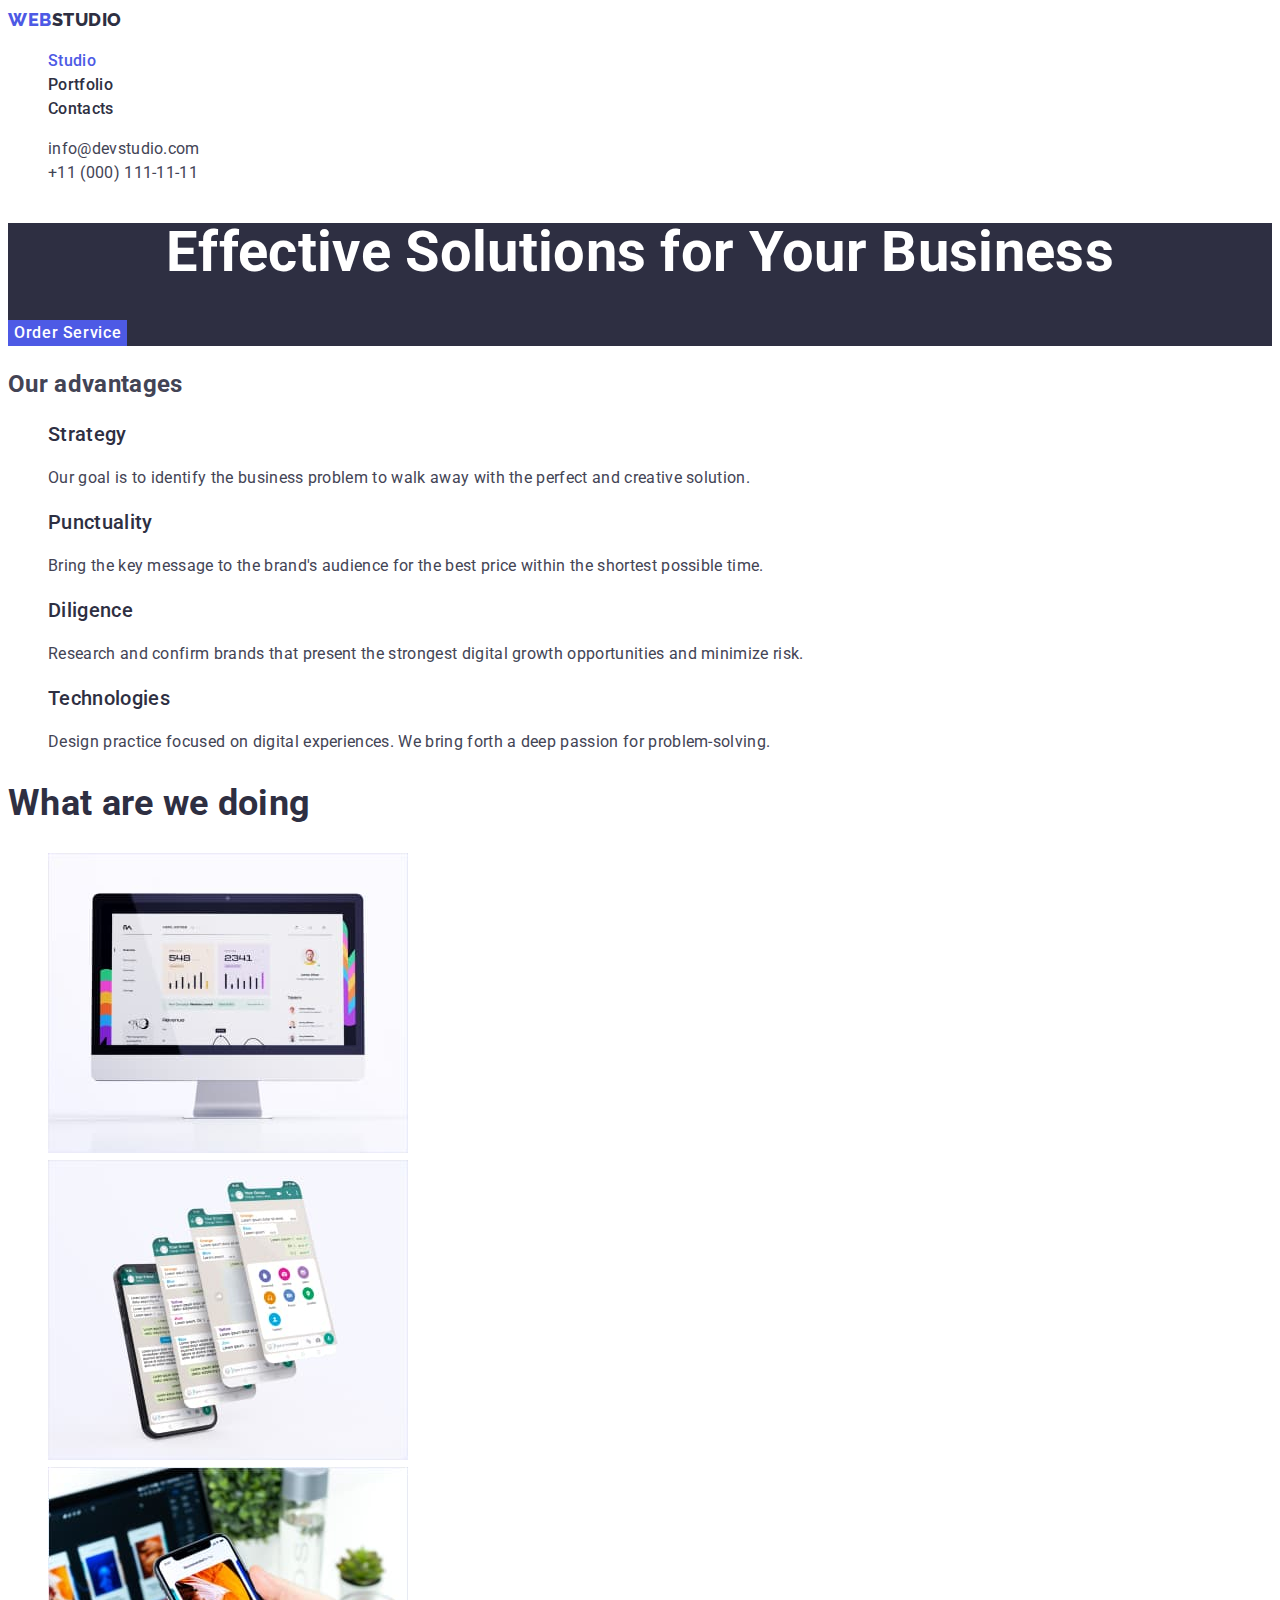
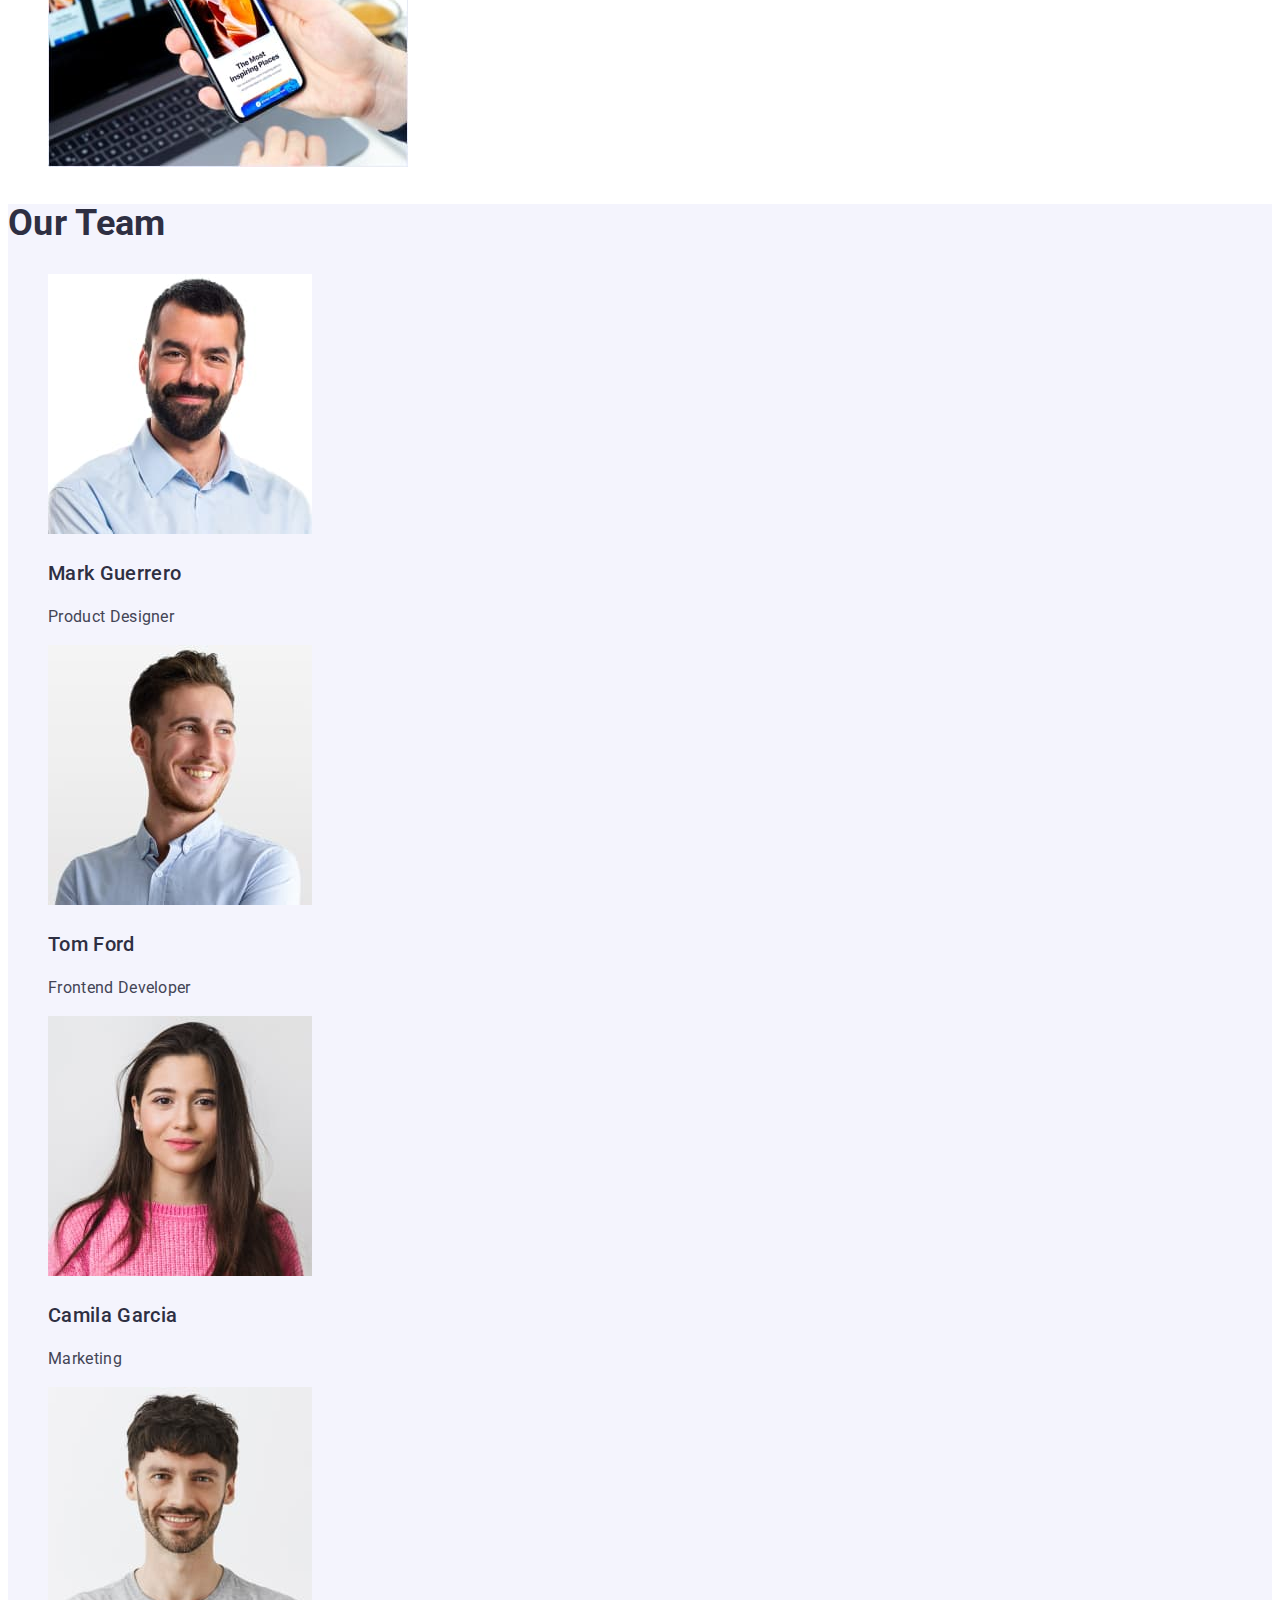
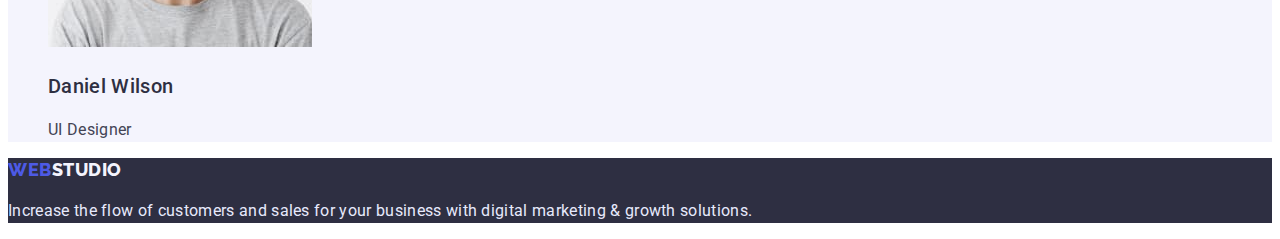
<file: index.html>
<!DOCTYPE html>
<html lang="en">
  <head>
    <meta charset="UTF-8" />
    <meta http-equiv="X-UA-Compatible" content="IE=edge" />
    <meta name="viewport" content="width=device-width, initial-scale=1.0" />
    <title>Document</title>
    <link rel="preconnect" href="https://fonts.googleapis.com" />
    <link rel="preconnect" href="https://fonts.gstatic.com" crossorigin />

    <link
      href="https://fonts.googleapis.com/css2?family=Raleway:wght@800&family=Roboto:wght@400;500;700&display=swap"
      rel="stylesheet"
    />

    <link rel="stylesheet" href="./css/styles.css" />
  </head>
  <body class="page">
    <!-- Header -->
    <header>
      <nav>
        <a class="logo link" href="./index.html"
          >Web<span class="logo-dark">Studio</span>
        </a>
        <ul class="site-nav list">
          <li><a href="" class="site-link current">Studio</a></li>

          <li><a href="./portfolio.html" class="site-link">Portfolio</a></li>
          <li><a href="" class="site-link">Contacts</a></li>
        </ul>
      </nav>
      <ul class="auth-nav list">
        <li>
          <a class="nav-link" href="mailto:info@devstudio.com">
            info@devstudio.com</a
          >
        </li>

        <li>
          <a class="nav-link" href="tel:+110001111111">+11 (000) 111-11-11</a>
        </li>
      </ul>
    </header>
    <main>
      <!-- Hero -->
      <section class="hero">
        <h1 class="hero-title">Effective Solutions for Your Business</h1>
        <button type="button" class="button">Order Service</button>
      </section>
      <!-- Our advantages.-->
      <section class="section">
        <h2>Our advantages</h2>

        <ul class="advaantages list">
          <li>
            <h3 class="section-title">Strategy</h3>
            <p>
              Our goal is to identify the business problem to walk away with the
              perfect and creative solution.
            </p>
          </li>
          <li>
            <h3 class="section-title">Punctuality</h3>
            <p>
              Bring the key message to the brand's audience for the best price
              within the shortest possible time.
            </p>
          </li>

          <li>
            <h3 class="section-title">Diligence</h3>
            <p>
              Research and confirm brands that present the strongest digital
              growth opportunities and minimize risk.
            </p>
          </li>
          <li>
            <h3 class="section-title">Technologies</h3>
            <p>
              Design practice focused on digital experiences. We bring forth a
              deep passion for problem-solving.
            </p>
          </li>
        </ul>
      </section>
      <section class="speciality">
        <h2 class="speciality-title">What are we doing</h2>

        <ul class="speciality list">
          <li class="speciality-item">
            <img
              src="./images/section-2/img-1.jpg"
              alt="monitor"
              width="360"
              height="300"
            />
          </li>
          <li class="speciality-item">
            <img
              src="./images/section-2/img-2.jpg"
              alt="4 screens"
              width="360"
              height="300"
            />
          </li>

          <li class="speciality-item">
            <img
              src="./images/section-2/img-3.jpg"
              alt="phone in the hand"
              width="360"
              height="300"
            />
          </li>
        </ul>
      </section>
      <section class="team">
        <h2 class="team-title">Our Team</h2>
        <ul class="team list">
          <li class="team-img">
            <img
              src="./images/section-3/img-1.jpg"
              alt="company employee  man with the beard "
              width="264"
              height="260"
            />
            <h3 class="team-name">Mark Guerrero</h3>
            <p>Product Designer</p>
          </li>
          <li class="team-img">
            <img
              src="./images/section-3/img-2.jpg"
              alt=" company employee young man with a smile"
              width="264"
              height="260"
            />
            <h3 class="team-name">Tom Ford</h3>
            <p>Frontend Developer</p>
          </li>
          <li class="team-img">
            <img
              src="./images/section-3/img-3.jpg"
              alt=" company employee brunette lady in pink sweater"
              width="264"
              height="260"
            />
            <h3 class="team-name">Camila Garcia</h3>
            <p>Marketing</p>
          </li>
          <li class="team-img">
            <img
              src="./images/section-3/img-4.jpg"
              alt=" company employee young man "
              width="264"
              height="260"
            />
            <h3 class="team-name">Daniel Wilson</h3>
            <p>UI Designer</p>
          </li>
        </ul>
      </section>
    </main>
    <footer class="footer">
      <a class="logo link" href="./index.html"
        >Web<span class="logo-white">Studio</span>
      </a>
      <p class="footer-text">
        Increase the flow of customers and sales for your business with digital
        marketing & growth solutions.
      </p>
    </footer>
  </body>
</html>
</file>
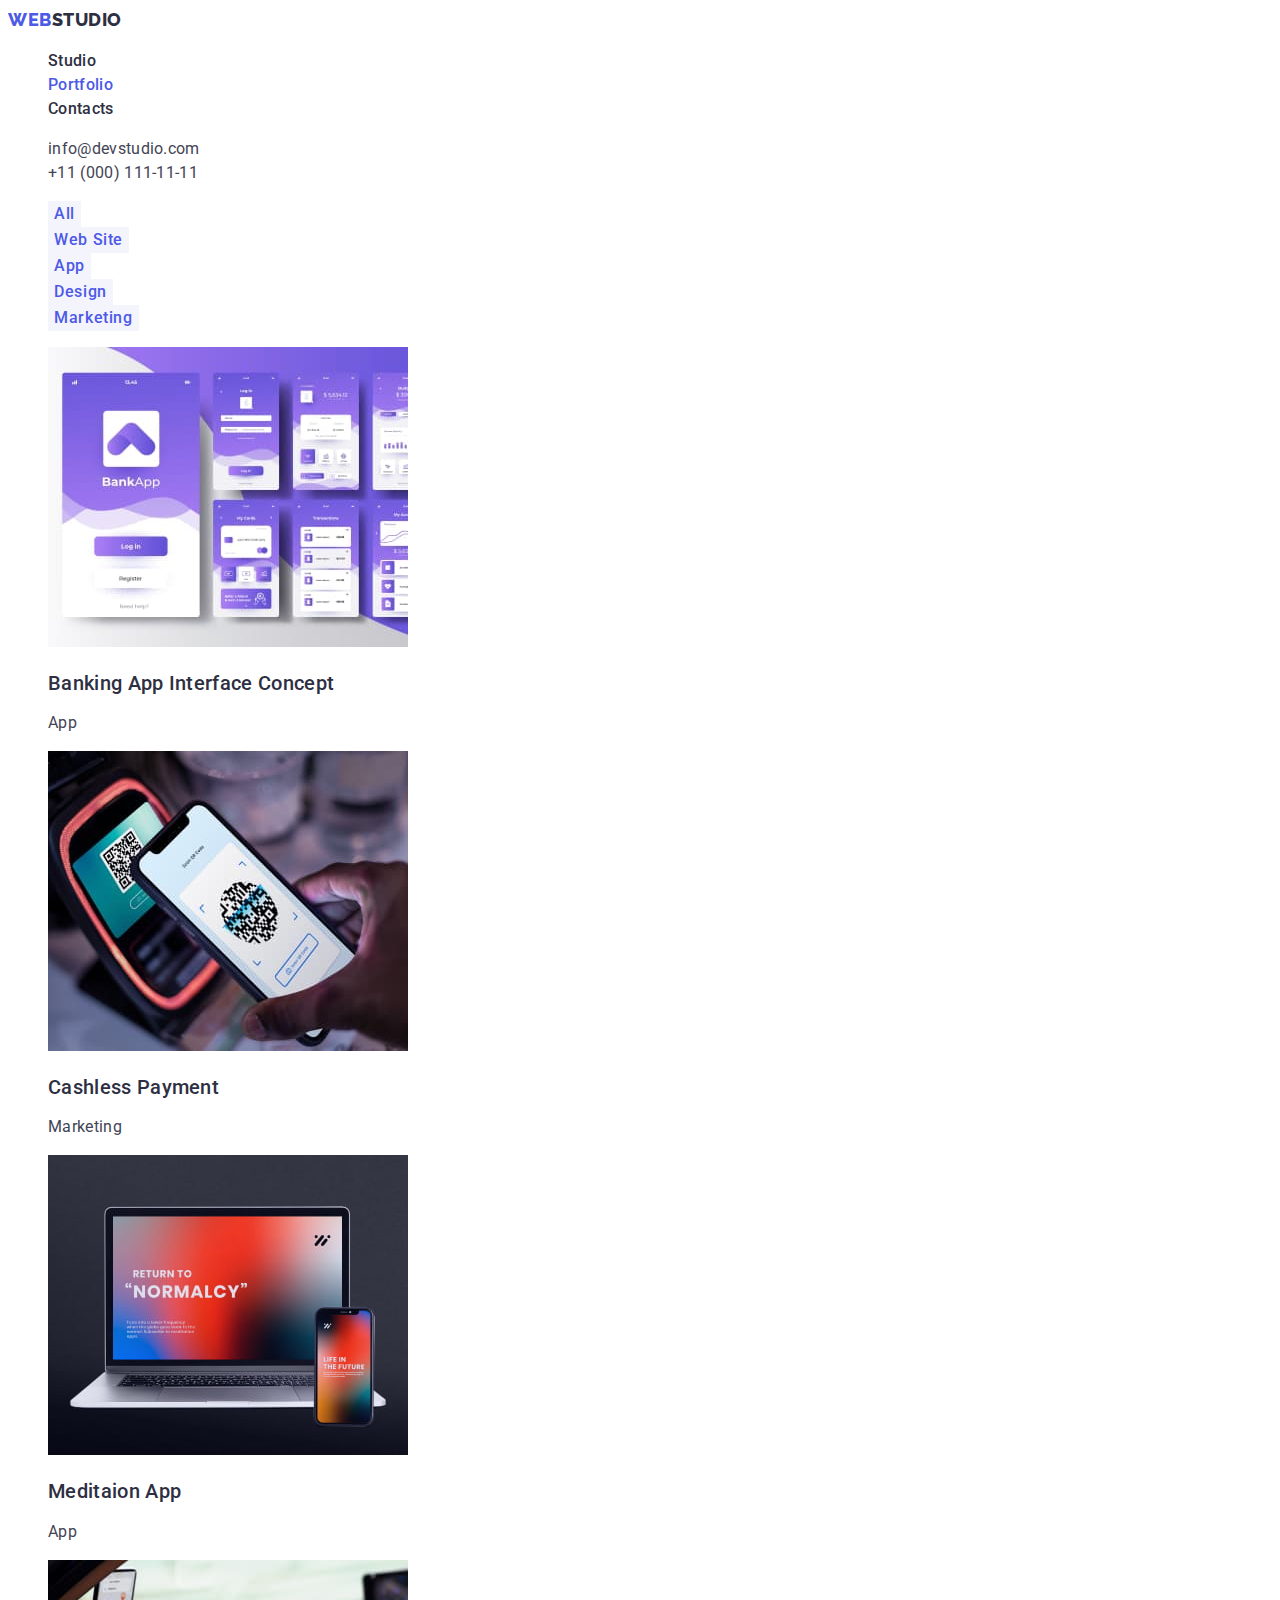
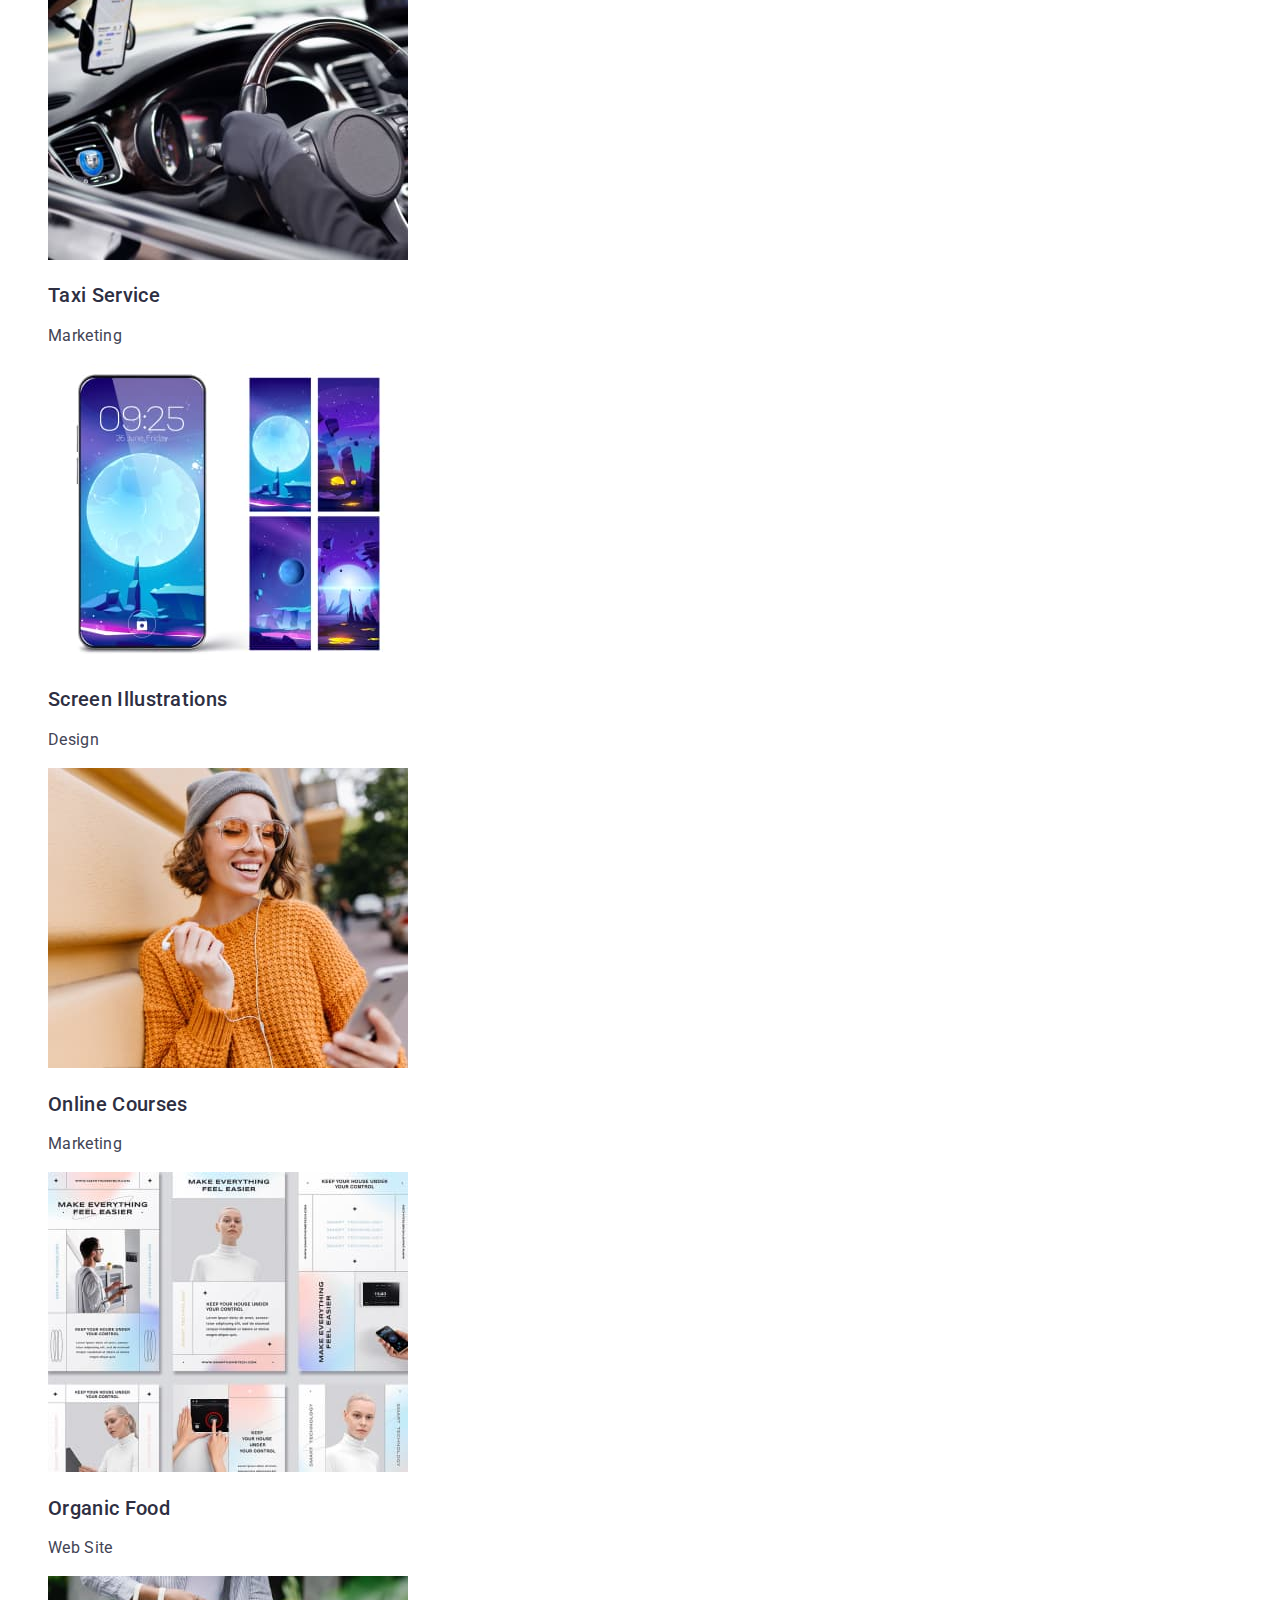
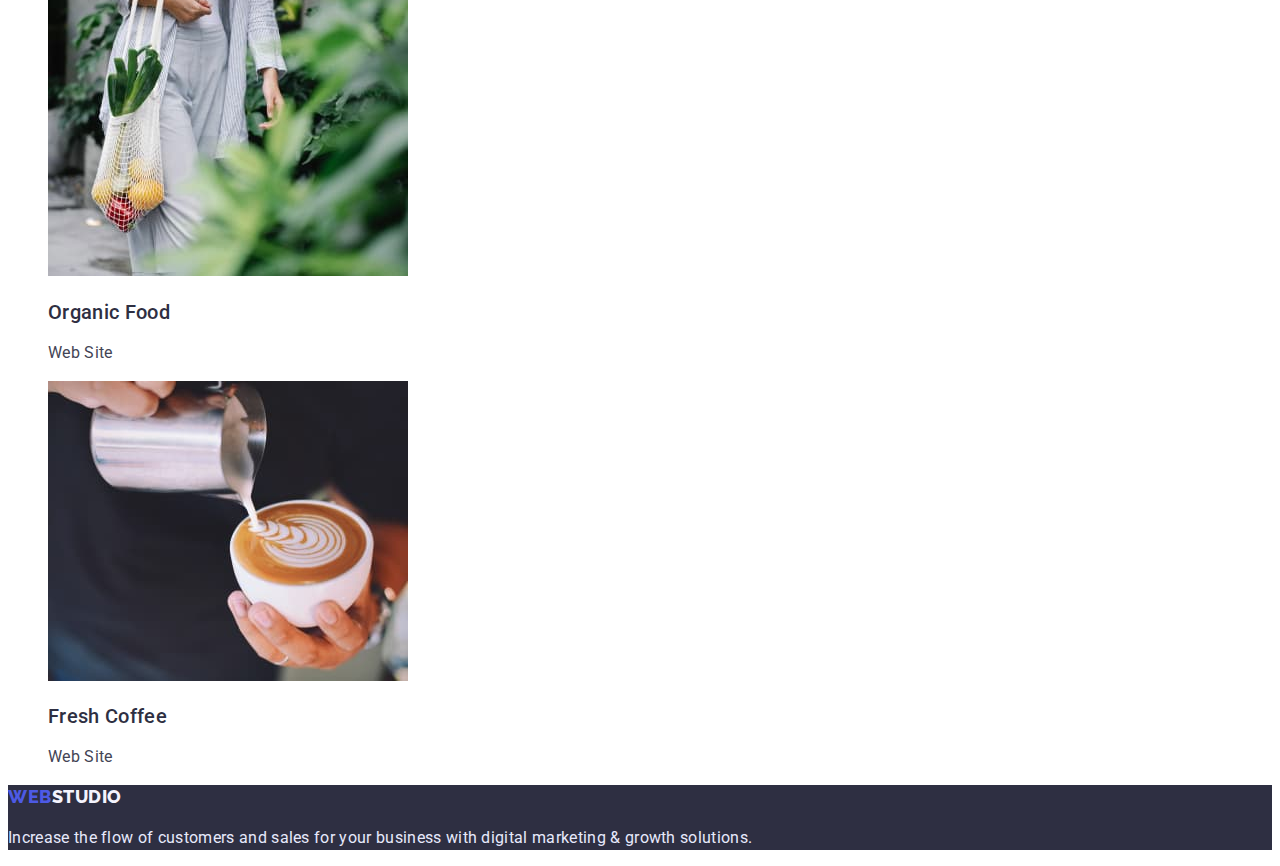
<file: portfolio.html>
<!DOCTYPE html>
<html lang="en">
  <head>
    <meta charset="UTF-8" />
    <meta http-equiv="X-UA-Compatible" content="IE=edge" />
    <meta name="viewport" content="width=device-width, initial-scale=1.0" />
    <title>Document</title>
    <!-- Fonts -->
    <link rel="preconnect" href="https://fonts.googleapis.com" />
    <link rel="preconnect" href="https://fonts.gstatic.com" crossorigin />
    <link
      href="https://fonts.googleapis.com/css2?family=Raleway:wght@800&family=Roboto:wght@400;500;700&display=swap"
      rel="stylesheet"
    />

    <link rel="stylesheet" href="./css/styles.css" />
  </head>
  <body class="page">
    <!-- Header -->
    <header>
      <nav>
        <a class="logo link" href="./index.html"
          >Web<span class="logo-dark">Studio</span>
        </a>

        <ul class="site-nav list">
          <li><a href="./index.html" class="site-link">Studio</a></li>

          <li>
            <a href="" class="site-link current">Portfolio</a>
          </li>
          <li><a href="" class="site-link">Contacts</a></li>
        </ul>
      </nav>
      <ul class="auth-nav list">
        <li>
          <a class="nav-link" href="mailto:info@devstudio.com">
            info@devstudio.com</a
          >
        </li>

        <li>
          <a class="nav-link" href="tel:+110001111111">+11 (000) 111-11-11</a>
        </li>
      </ul>
    </header>

    <main>
      <section>
        <h1 hidden>Portfolio</h1>
        <!-- filter -->

        <ul class="filter list">
          <li><button type="button" class="btn">All</button></li>
          <li><button type="button" class="btn">Web Site</button></li>
          <li><button type="button" class="btn">App</button></li>
          <li><button type="button" class="btn">Design</button></li>
          <li><button type="button" class="btn">Marketing</button></li>
        </ul>
        <!-- project -->
        <ul class="project list">
          <li class="project-img">
            <a class="link" href="">
              <img
                src="./images/portfolio/row1-1.jpg"
                alt=" bank application"
                width="360"
                height="300"
              />
              <h2 class="title">Banking App Interface Concept</h2>
              <p class="project-text">App</p></a
            >
          </li>
          <li class="project-img">
            <a class="link" href="">
              <img
                src="./images/portfolio/row1-2.jpg"
                alt="paying with mobile"
                width="360"
                height="300"
              />
              <h2 class="title">Cashless Payment</h2>
              <p class="project-text">Marketing</p>
            </a>
          </li>
          <li class="project-img">
            <a class="link" href="">
              <img
                src="./images/portfolio/row1-3.jpg"
                alt="laptop and mobile with application"
                width="360"
                height="300"
              />
              <h2 class="title">Meditaion App</h2>
              <p class="project-text">App</p></a
            >
          </li>
          <li class="project-img">
            <a class="link" href="">
              <img
                src="./images/portfolio/row2-1.jpg"
                alt="driving the car navigation by app"
                width="360"
                height="300"
              />
              <h2 class="title">Taxi Service</h2>
              <p class="project-text">Marketing</p></a
            >
          </li>
          <li class="project-img">
            <a class="link" href="">
              <img
                src="./images/portfolio/row2-2.jpg"
                alt="pictures on mobile"
                width="360"
                height="300"
              />
              <h2 class="title">Screen Illustrations</h2>
              <p class="project-text">Design</p></a
            >
          </li>
          <li class="project-img">
            <a class="link" href="">
              <img
                src="./images/portfolio/row2-3.jpg"
                alt=" happy girl looking at mobile"
                width="360"
                height="300"
              />
              <h2 class="title">Online Courses</h2>
              <p class="project-text">Marketing</p></a
            >
          </li>
          <li class="project-item">
            <a class="link" href="">
              <img
                src="./images/portfolio/row3-1.jpg"
                alt=" 6 images of insta stories"
                width="360"
                height="300"
              />
              <h2 class="title">Organic Food</h2>
              <p class="project-text">Web Site</p></a
            >
          </li>
          <li class="project-item">
            <a class="link" href="">
              <img
                src="./images/portfolio/row3-2.jpg"
                alt="woman walkign with bag of fruits"
                width="360"
                height="300"
              />
              <h2 class="title">Organic Food</h2>
              <p class="project-text">Web Site</p></a
            >
          </li>
          <li class="project-img">
            <a class="link" href="">
              <img
                src="./images/portfolio/row3-3.jpg"
                alt="cup of Coffee"
                width="360"
                height="300"
              />
              <h2 class="title">Fresh Coffee</h2>
              <p class="project-text">Web Site</p></a
            >
          </li>
        </ul>
      </section>
    </main>
    <!-- footer -->
    <footer class="footer">
      <a class="logo link" href="./index.html"
        >Web<span class="logo-white">Studio</span>
      </a>
      <p class="footer-text">
        Increase the flow of customers and sales for your business with digital
        marketing & growth solutions.
      </p>
    </footer>
  </body>
</html>
</file>
<file: css/styles.css>
:root {
  --primiry-text-color: #434455;
  --title-text-color: #2e2f42;
  --acent-color: #4d5ae5;
  --primary-white-color: #ffffff;
  --secondary-white-color: #f4f4fd;
  --footer-text-color: #e7e9fc;
  --active-color: #404bbf;
}
/* body */
body {
  background-color: var(--primary-white-color);
  color: var(--primiry-text-color);
  font-family: "Roboto", sans-serif;
  letter-spacing: 0.02em;
  font-size: 16px;
  line-height: 1.5;
}

.list {
  list-style: none;
}
.link {
  text-decoration: none;
}
/* logo */
.logo {
  font-family: "Raleway", sans-serif;

  font-weight: 800;
  font-size: 18px;
  line-height: 1.33;

  letter-spacing: 0.03em;
  text-transform: uppercase;
}
.logo {
  color: var(--acent-color);
}
.logo-dark {
  color: var(--title-text-color);
}
.logo-white {
  color: var(--secondary-white-color);
}

/* site nav */
.site-link {
  color: var(--title-text-color);
  text-decoration: none;

  font-weight: 500;
  font-size: 16px;
  line-height: 1.5;
}

.site-link:hover,
.site-link:focus {
  color: var(--acent-color);
}
.site-link.current {
  color: var(--acent-color);
}

.nav-link {
  color: var(--primiry-text-color);
  text-decoration: none;
  font-weight: 400;
  font-size: 16px;
  line-height: 1.5;
}

.nav-link:hover,
.nav-link:focus {
  color: var(--acent-color);
}

/* hero */
.hero {
  background-color: var(--title-text-color);
}
.hero-title {
  color: var(--primary-white-color);
  font-weight: 700;
  font-size: 56px;
  line-height: 1.07;

  text-align: center;
}
/* button */
.button {
  background-color: var(--acent-color);
  color: var(--primary-white-color);
  cursor: pointer;
  font-family: inherit;
  border: none;
  font-weight: 500;
  font-size: 16px;
  line-height: 1.5;
  letter-spacing: 0.04em;
}
.button:hover,
.button:focus {
  background-color: var(--active-color);
  color: var(--primary-white-color);
}

/* our advantages */
.section-title {
  color: var(--title-text-color);

  font-weight: 500;
  font-size: 20px;
  line-height: 1.2;
}
.section-text {
  color: var(--primiry-text-color);
}

/* what we do */
.speciality-title {
  color: var(--title-text-color);
  font-weight: 700;
  font-size: 36px;
  line-height: 1.1;
}
/* our team */
.team {
  background-color: var(--secondary-white-color);
}
.team-title {
  color: var(--title-text-color);
  font-weight: 700;
  font-size: 36px;
  line-height: 1.1;
}
.team-name {
  color: var(--title-text-color);
  font-weight: 500;
  font-size: 20px;
  line-height: 1.2;
}
/* footer */
.footer {
  background-color: var(--title-text-color);
}
.footer-text {
  color: var(--footer-text-color);

  font-weight: 400;
  font-size: 16px;
  line-height: 1.5;
}
/* portfolio */
.title {
  color: var(--title-text-color);
  font-weight: 500;
  font-size: 20px;
  line-height: 1.2;
}

.project-text {
  color: var(--primiry-text-color);
  font-weight: 400;
  font-size: 16px;
  line-height: 1.5;
}

.btn {
  background-color: var(--secondary-white-color);
  color: var(--acent-color);
  cursor: pointer;
  font-family: inherit;
  border: none;
  font-family: "Roboto";
  font-weight: 500;
  font-size: 16px;
  line-height: 1.5;
  letter-spacing: 0.04em;
}
.btn:hover,
.btn:focus {
  background-color: var(--active-color);
  color: var(--primary-white-color);
}
</file>
